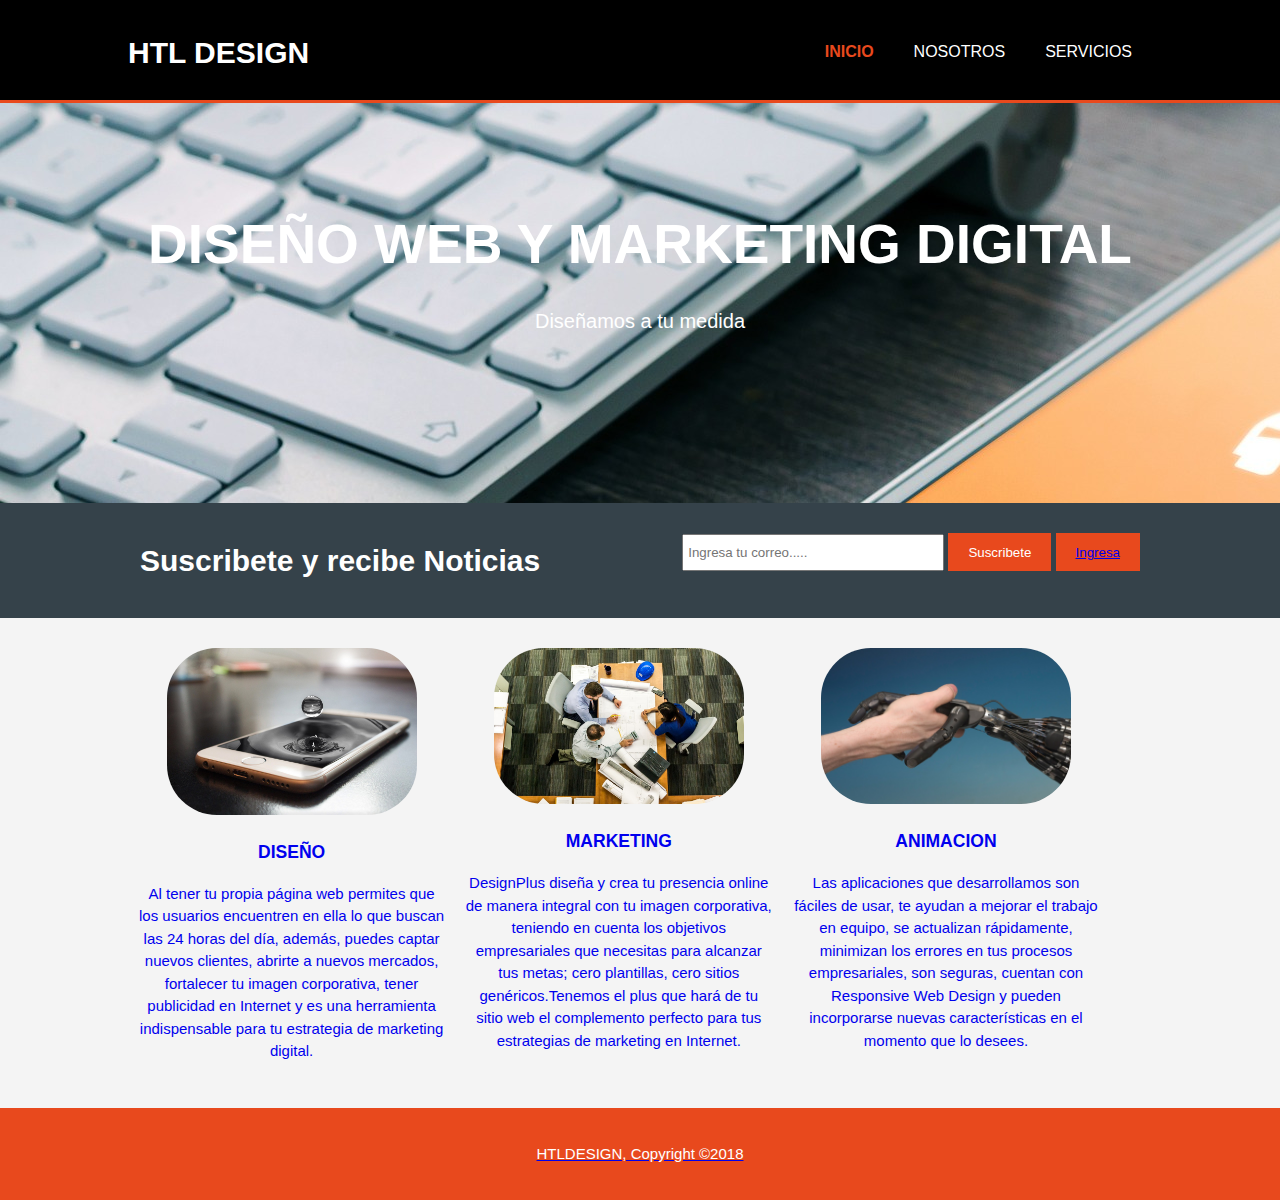
<file: index.html>
<!DOCTYPE html>
<html>
<head>
	<meta charset="utf-8">
	<meta name="viewport" content="width=device-width">
	<title>WEBHTL/Bienvenido</title>
	<link rel="stylesheet" type="text/css" href="./css/style.css">
</head>
<body>
	<header>
		<div class="container">
			<div id="branding">
				<h1>HTL DESIGN</h1>
		</div>
		<nav>
			<ul>
				<li class="current"><a href="index.html">INICIO</a></li>
				<li><a href="about.html">NOSOTROS</a></li>
				<li><a href="services.html">SERVICIOS</a></li>
			</ul>			
		</nav>
		</div>
	</header>
	
<section id="showcase">
		<div class="container">
		<h1>DISEÑO WEB Y MARKETING DIGITAL</h1>
		<p>Diseñamos a tu medida</p>	
	</div>
</section>

<section id="newsletter">
	<div class="container">
		<h1>Suscribete y recibe Noticias</h1>
		<form>
			<input type="email" placeholder="Ingresa tu correo....." required>
			<button type="submit" class="button_1">Suscribete</button>
			<button type="submit" class="button_2"><a href="login.html">Ingresa</button>
		</form>
	</div>
</section>

<section id="boxes">
	<div class="container">
		<div class="box">
			<img src="./images/celulares1.jpg">
			<h3>DISEÑO</h3>
			<p>Al tener tu propia página web permites que los usuarios encuentren en ella lo que buscan las 24 horas del día, además, puedes captar nuevos clientes, abrirte a nuevos mercados, fortalecer tu imagen corporativa, tener publicidad en Internet y es una herramienta indispensable para tu estrategia de marketing digital.</p>
		</div>
		<div class="box">
			<img src="./images/innovacion.jpg">
			<h3>MARKETING</h3>
			<p>DesignPlus diseña y crea tu presencia online de manera integral con tu imagen corporativa, teniendo en cuenta los objetivos empresariales que necesitas para alcanzar tus metas; cero plantillas, cero sitios genéricos.Tenemos el plus que hará de tu sitio web el complemento perfecto para tus estrategias de marketing en Internet.</p>
		</div>
		<div class="box">
			<img src="./images/mano.jpeg">
			<h3>ANIMACION</h3>
			<p>Las aplicaciones que desarrollamos son fáciles de usar, te ayudan a mejorar el trabajo en equipo, se actualizan rápidamente, minimizan los errores en tus procesos empresariales, son seguras, cuentan con Responsive Web Design y pueden incorporarse nuevas características en el momento que lo desees.</p>
		</div>
	</div>
</section>

<footer>
	<p>HTLDESIGN, Copyright &copy;2018</p>
</footer>
</section>
</body>
</html>
</file>
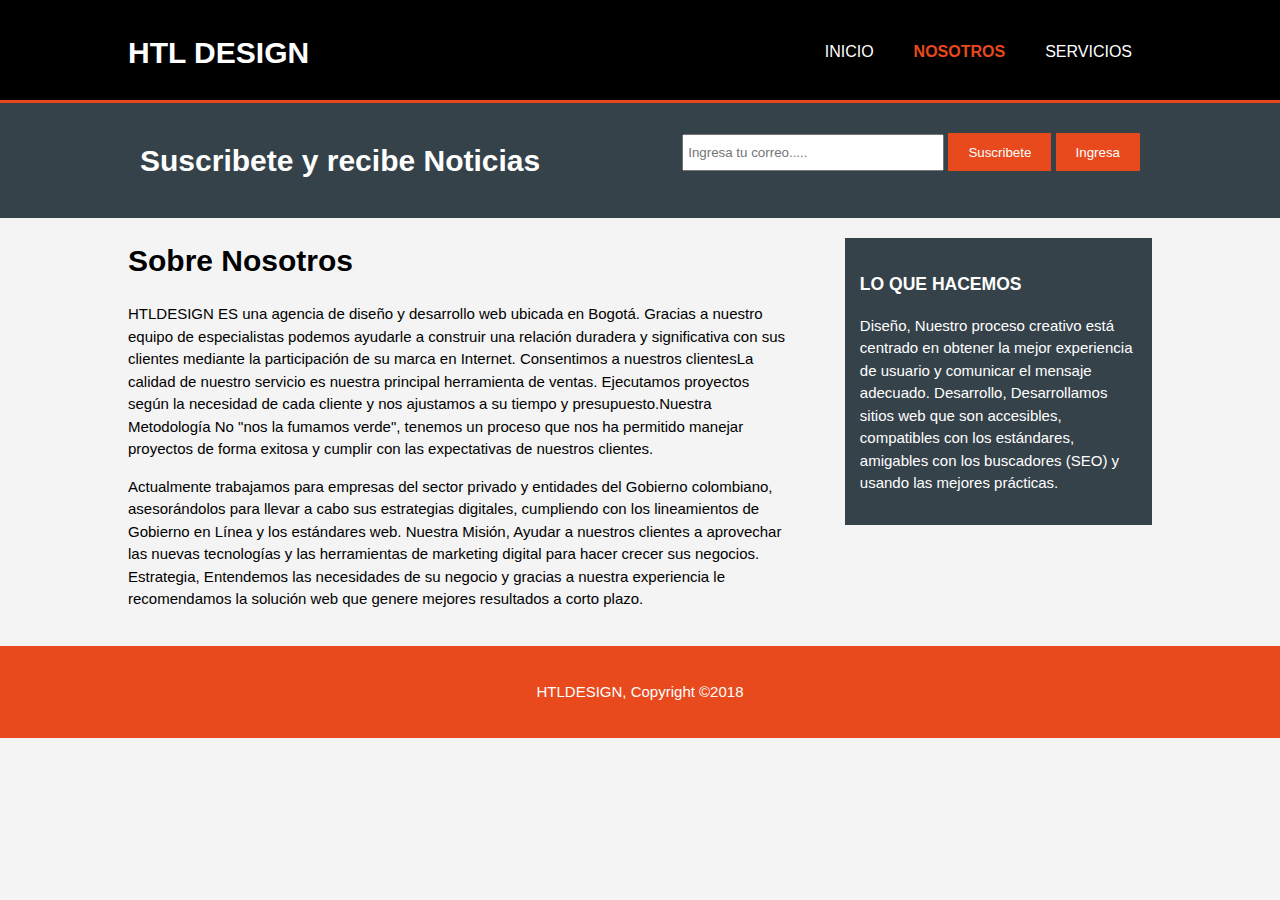
<file: about.html>
<!DOCTYPE html>
<html>
<head>
	<meta charset="utf-8">
	<meta name="viewport" content="width=device-width">
	<title>WEBHTL/About</title>
	<link rel="stylesheet" type="text/css" href="./css/style.css">
</head>
<body>
	<header>
		<div class="container">
			<div id="branding">
				<h1>HTL DESIGN</h1>
		</div>
		<nav>
			<ul>
				<li><a href="index.html">INICIO</a></li>
				<li class="current"><a href="about.html">NOSOTROS</a></li>
				<li><a href="services.html">SERVICIOS</a></li>
			</ul>			
		</nav>
		</div>
	</header>
	
<section id="newsletter">
	<div class="container">
		<h1>Suscribete y recibe Noticias</h1>
		<form>
			<input type="email" placeholder="Ingresa tu correo....." required>
			<button type="submit" class="button_1">Suscribete</button>
			<button type="submit" class="button_2">Ingresa</button>
		</form>
	</div>
</section>

<section id="main">
	<div class="container">
		<article id="main-col">
			<h1 class="page-title">Sobre Nosotros</h1>
			<p>
				HTLDESIGN ES una agencia de diseño y desarrollo web ubicada en Bogotá. Gracias a nuestro equipo de especialistas  podemos ayudarle a construir una relación duradera y significativa con sus clientes mediante la participación de su marca en Internet.
				Consentimos a nuestros clientesLa calidad de nuestro servicio es nuestra principal herramienta de ventas. Ejecutamos proyectos según la necesidad de cada cliente y nos ajustamos a su tiempo y presupuesto.Nuestra Metodología No "nos la fumamos verde", tenemos un proceso que nos ha permitido manejar proyectos de forma exitosa y cumplir con las expectativas de nuestros clientes.
			</p>
			<p>
				Actualmente trabajamos para empresas del sector privado y entidades del Gobierno colombiano, asesorándolos para llevar a cabo sus estrategias digitales, cumpliendo con los lineamientos de Gobierno en Línea y los estándares web.
				Nuestra Misión, Ayudar a nuestros clientes a aprovechar las nuevas tecnologías y las herramientas de marketing digital para hacer crecer sus negocios.
				Estrategia, Entendemos las necesidades de su negocio y gracias a nuestra experiencia le recomendamos la solución web que genere mejores resultados a corto plazo.
			</p>
		</article>

		<aside id="sidebar">
			<div class="dark">
			<h3>LO QUE HACEMOS</h3>
			<p>
				Diseño, Nuestro proceso creativo está centrado en obtener la mejor experiencia de usuario y comunicar el mensaje adecuado.
				Desarrollo, Desarrollamos sitios web que son accesibles, compatibles con los estándares, amigables con los buscadores (SEO) y usando las mejores prácticas.
			</p>
			</div>			
		</aside>		
	</div>
</section>

<footer>
	<p>HTLDESIGN, Copyright &copy;2018</p>
</footer>



</section>





</body>
</html>
</file>
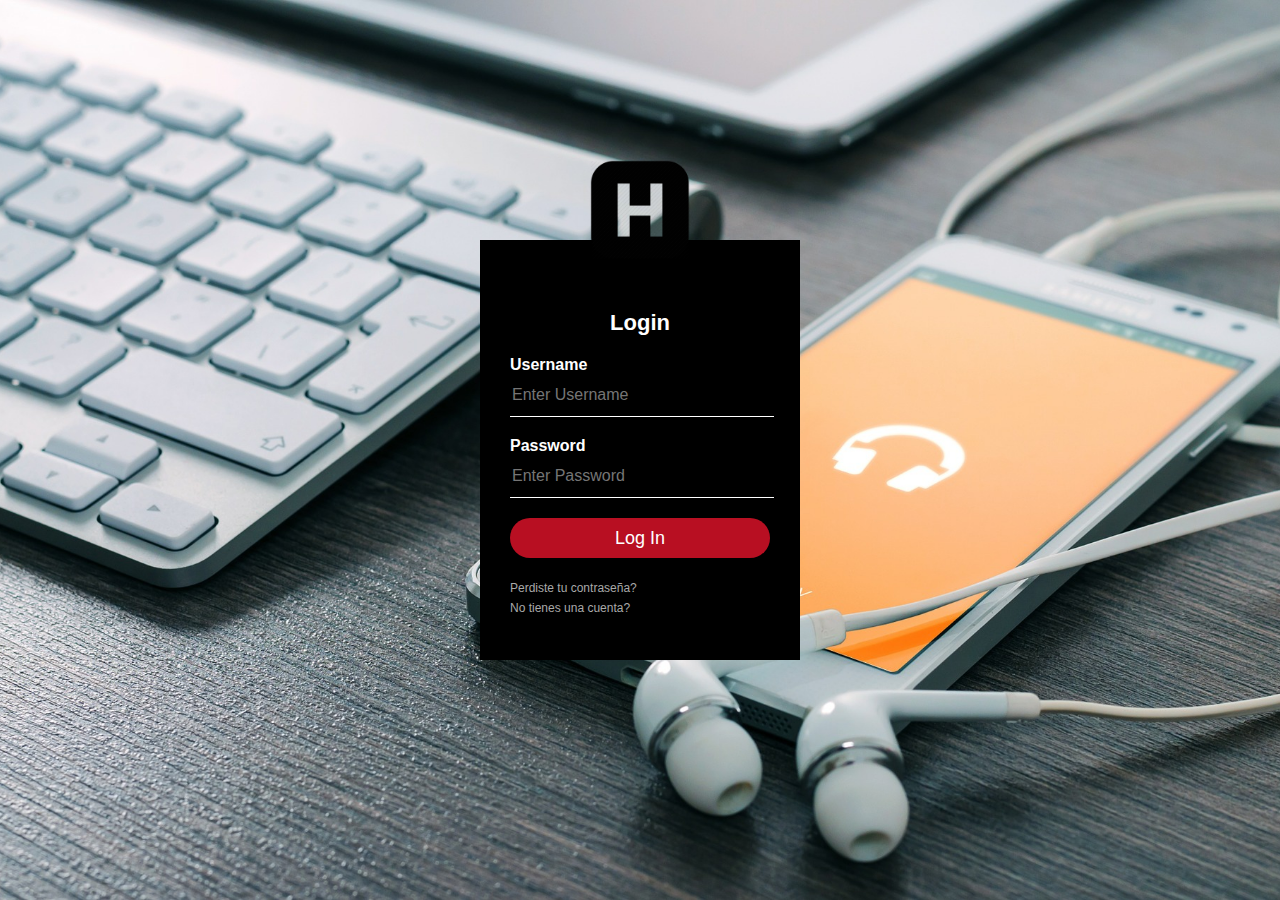
<file: login.html>
<!DOCTYPE html>
<html>
  <head>
    <meta charset="utf-8">
    <title>Login | HTLDESIGN</title>
    <link rel="stylesheet" href="css/login.css">
  </head>
  <body>

    <div class="login-box">
      <img src="images/logo1.png" class="avatar" alt="Avatar Image">
      <h1>Login</h1>
      <form>
        <!-- USERNAME INPUT -->
        <label for="username">Username</label>
        <input type="text" placeholder="Enter Username">
        <!-- PASSWORD INPUT -->
        <label for="password">Password</label>
        <input type="password" placeholder="Enter Password">
        <input type="submit" value="Log In">
        <a href="#">Perdiste tu contraseña?</a><br>
        <a href="#">No tienes una cuenta?</a>
      </form>
    </div>
  </body>
</html>
</file>
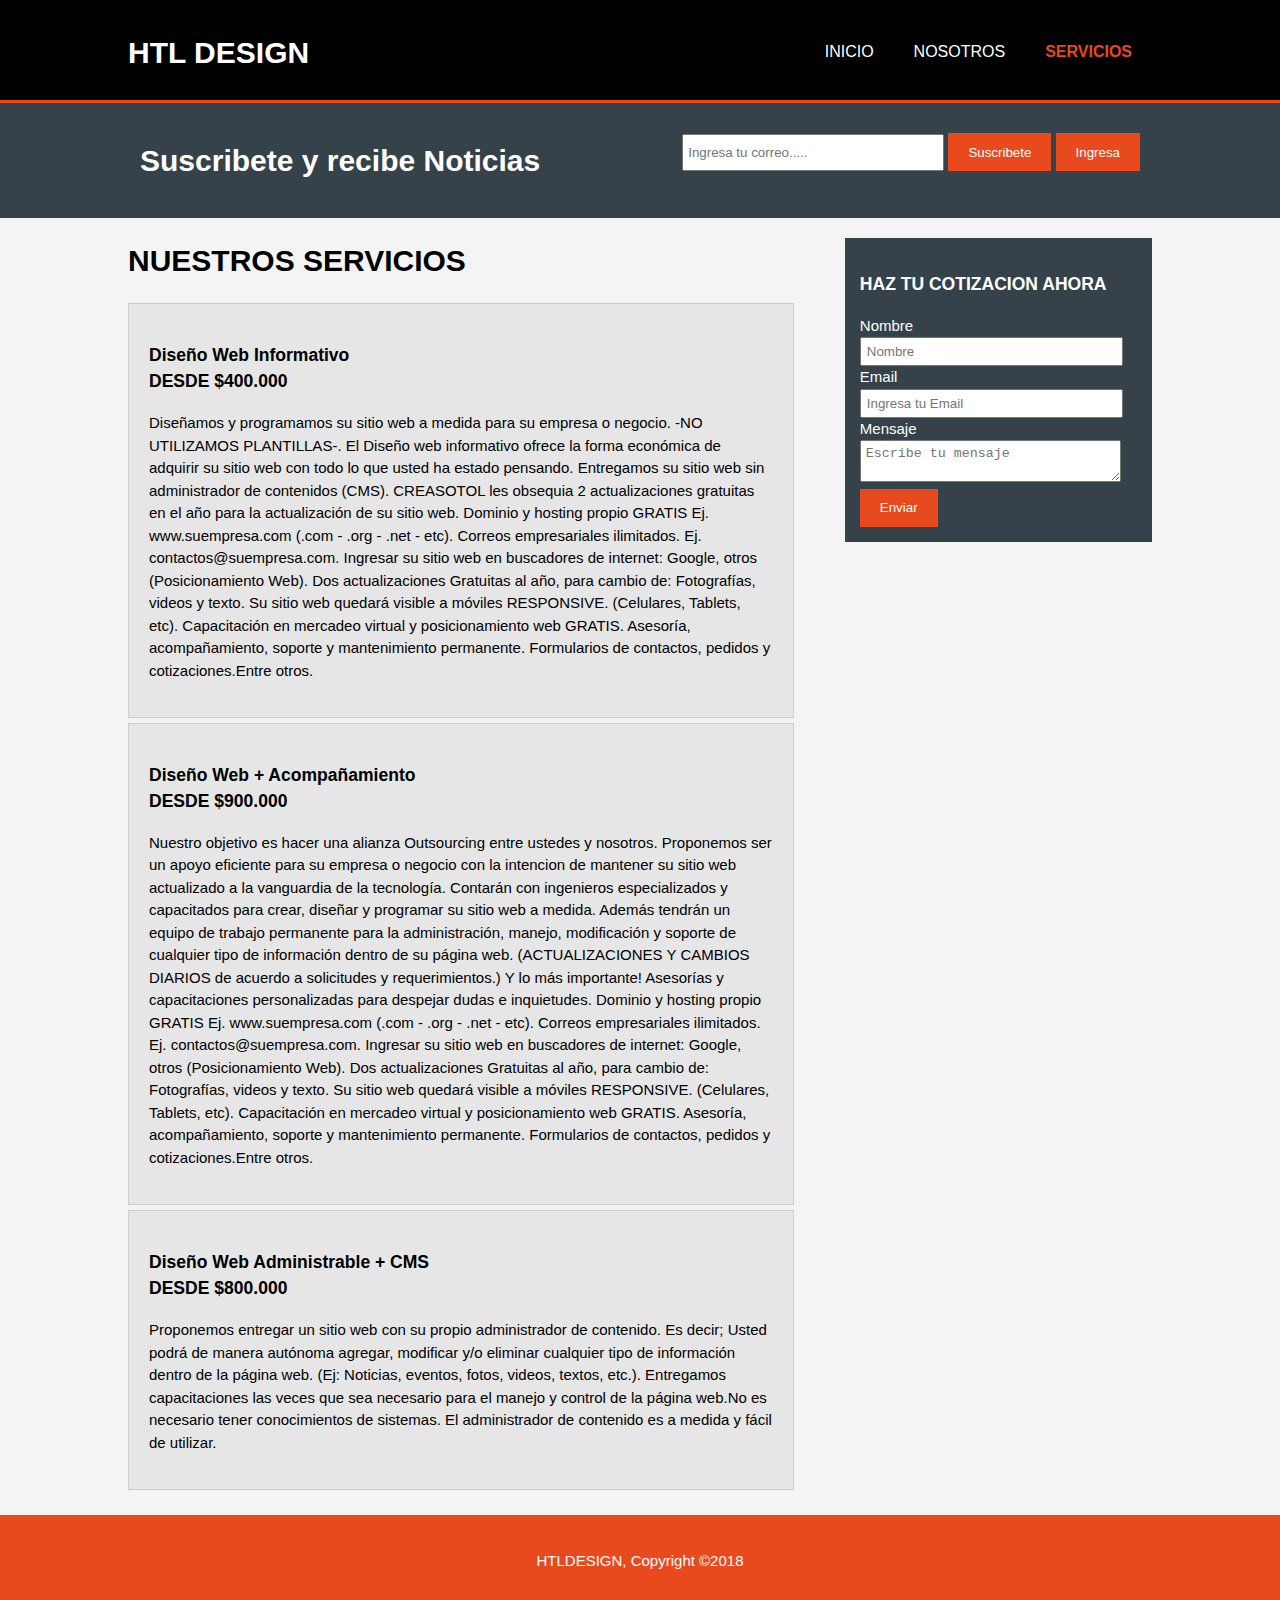
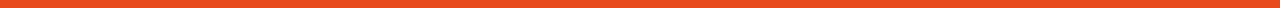
<file: services.html>
<!DOCTYPE html>
<html>
<head>
	<meta charset="utf-8">
	<meta name="viewport" content="width=device-width">
	<title>WEBHTL/Servicios</title>
	<link rel="stylesheet" type="text/css" href="./css/style.css">
</head>
<body>
	<header>
		<div class="container">
			<div id="branding">
				<h1>HTL DESIGN</h1>
		</div>
		<nav>
			<ul>
				<li><a href="index.html">INICIO</a></li>
				<li><a href="about.html">NOSOTROS</a></li>
				<li class="current"><a href="services.html">SERVICIOS</a></li>
			</ul>			
		</nav>
		</div>
	</header>
	
<section id="newsletter">
	<div class="container">
		<h1>Suscribete y recibe Noticias</h1>
		<form>
			<input type="email" placeholder="Ingresa tu correo....." required>
			<button type="submit" class="button_1">Suscribete</button>
			<button type="submit" class="button_1">Ingresa</button>
		</form>
	</div>
</section>

<section id="main">
	<div class="container">
		<article id="main-col">
			<h1 class="page-title">NUESTROS SERVICIOS</h1>
			
			<ul id="services">
				<li>
					<h3>Diseño Web Informativo<br>
					  DESDE $400.000</h3>
					<p>
				      Diseñamos y programamos su sitio web a medida para su empresa o negocio. -NO UTILIZAMOS PLANTILLAS-. El Diseño web informativo ofrece la forma económica de adquirir su sitio web con todo lo que usted ha estado pensando. Entregamos su sitio web sin administrador de contenidos (CMS). CREASOTOL les obsequia 2 actualizaciones gratuitas en el año para la actualización de su sitio web.
				      Dominio y hosting propio GRATIS Ej. www.suempresa.com (.com - .org - .net - etc). Correos empresariales ilimitados. Ej. contactos@suempresa.com.
					  Ingresar su sitio web en buscadores de internet: Google, otros (Posicionamiento Web).
                      Dos actualizaciones Gratuitas al año, para cambio de: Fotografías, videos y texto.
                      Su sitio web quedará visible a móviles RESPONSIVE. (Celulares, Tablets, etc).
                      Capacitación en mercadeo virtual y posicionamiento web GRATIS.
                      Asesoría, acompañamiento, soporte y mantenimiento permanente.
                      Formularios de contactos, pedidos y cotizaciones.Entre otros.
			        </p>
				</li>

				<li>
					<h3>Diseño Web + Acompañamiento<br>
					DESDE $900.000</h3>
					<p>
				      Nuestro objetivo es hacer una alianza Outsourcing entre ustedes y nosotros.
					  Proponemos ser un apoyo eficiente para su empresa o negocio con la intencion de mantener su sitio web actualizado a la vanguardia de la tecnología. Contarán con ingenieros especializados y capacitados para crear, diseñar y programar su sitio web a medida. Además tendrán un equipo de trabajo permanente para la administración, manejo, modificación y soporte de cualquier tipo de información dentro de su página web. (ACTUALIZACIONES Y CAMBIOS DIARIOS de acuerdo a solicitudes y requerimientos.)

                      Y lo más importante! Asesorías y capacitaciones personalizadas para despejar dudas e inquietudes.
				      Dominio y hosting propio GRATIS Ej. www.suempresa.com (.com - .org - .net - etc). Correos empresariales ilimitados. Ej. contactos@suempresa.com.
					  Ingresar su sitio web en buscadores de internet: Google, otros (Posicionamiento Web).
                      Dos actualizaciones Gratuitas al año, para cambio de: Fotografías, videos y texto.
                      Su sitio web quedará visible a móviles RESPONSIVE. (Celulares, Tablets, etc).
                      Capacitación en mercadeo virtual y posicionamiento web GRATIS.
                      Asesoría, acompañamiento, soporte y mantenimiento permanente.
                      Formularios de contactos, pedidos y cotizaciones.Entre otros.
			        </p>
				</li>

				<li>
					<h3>Diseño Web Administrable + CMS<br>
					DESDE $800.000</h3>
					<p>
				      Proponemos entregar un sitio web con su propio administrador de contenido. Es decir; Usted podrá de manera autónoma agregar, modificar y/o eliminar cualquier tipo de información dentro de la página web. (Ej: Noticias, eventos, fotos, videos, textos, etc.). Entregamos capacitaciones las veces que sea necesario para el manejo y control de la página web.No es necesario tener conocimientos de sistemas. El administrador de contenido es a medida y fácil de utilizar.
			        </p>
				</li>
				
			</ul>
		</article>

		<aside id="sidebar">
			<div class="dark">
			<h3>HAZ TU COTIZACION AHORA</h3>
			<form class="quote">
			<div>
			<label>Nombre</label><br>
			<input type="text" placeholder="Nombre" required>	
			</div>
			<div>
			<label>Email</label><br>
			<input type="text" placeholder="Ingresa tu Email" required>	
			</div>
			<div>
			<label>Mensaje</label><br>
			<textarea placeholder="Escribe tu mensaje"></textarea>	
			</div>
			<button class="button_1" type="submit">Enviar</button>

		</aside>		
	</div>
</section>
<footer>
	<p>HTLDESIGN, Copyright &copy;2018</p>
</footer>
</section>
</body>
</html>
</file>
<file: css/style.css>
body{
	font: 15px/1.5 Arial, helvetica, sans-serif;
	padding: 0;
	margin: 0;
	background-color: #f4f4f4;
}

.container {
	width: 80%;
	margin:auto;
	overflow: hidden;
}

ul {
	margin: 0;
	padding: 0;
}

.button_1 {
	height: 38px;
	background: #e8491d;
	border: 0;
	padding-left: 20px;
	padding-right: 20px;
	color: #fff;   
}

.button_2 {
	height: 38px;
	background: #e8491d;
	border: 0;
	padding-left: 20px;
	padding-right: 20px;
	color: #fff;  

}

.dark{
	padding: 15px;
	background: #35424a;
	color: #fff;
	margin-top: 10px;
	margin-bottom: 10px;
}

header {
	background:#000000;
	color: #fff;
	padding-top: 30px;
	min-height: 70px;
	border-bottom: #e8491d 3px solid;
}

header a {
	color: #fff;
	text-decoration: none;
	text-transform: uppercase;
	font-size: 16px;
}

header li {
	float: left;
	display: inline;
	padding: 0 20px 0 20px;
}

header #branding{
	float: left;
}

header #branding h1{
	margin: 0;
}

header nav {
	float: right;
	margin-top: 10px;
}

header .highlight, header .current a{
	color: #e8491d;
	font-weight: bold;
}

header a:hover{
	color: #FF4000;
	font-weight: bold;
}

#showcase{
	min-height: 400px;
	background: url('../images/web2.jpg') no-repeat 0 -300px;
	text-align: center;
	color: #fff;
}

#showcase h1{
	margin-top: 100px;
	font-size: 55px;
	margin-bottom: 10px;
}

#showcase p{
	font-size: 20px;
	text-align: justify-all;
}


#newsletter {
	padding: 15px;
	color: #fff;
	background: #35424a;
}

#newsletter h1 {
	float: left;
}

#newsletter form {
	float: right;
	margin-top: 15px;
}

#newsletter input[type="email"]{
	padding: 4px;
	height: 25px;
	width: 250px;
}

#boxes{
	margin-top: 20px;
}

#boxes .box{
	float: left;
	text-align: center;
	width: 30%;
	padding: 10px;
}

#boxes .box img{
	width: 250px;
	border-radius: 50px;
}

aside#sidebar{
	float: right;
	width: 30%;
	margin-top: 10px;
}

aside#sidebar .quote input, aside#sidebar .quote textarea {
	width: 90%;
	padding: 5px;
}



article#main-col{
	float: left;
	width: 65%;
}

ul#services li{
	list-style: none;
	padding: 20px;
	border:#ccc solid 1px;
	margin-bottom: 5px;
	background: #e6e6e6;

}

footer{
	padding: 20px;
	margin-top: 20px;
	color: #fff;
	background-color: #e8491d;
	text-align: center;
}

@media(max-width: 768px){
	header #branding, 
	header nav, 	
	header nav li,
	#newsletter h1,
	#newsletter form,
	#boxes .box,
	article#main-col,
	aside#sidebar{
		float: none;
		text-align: center;
		width: 100%;
	}

header{
	padding: 20px;
}

#showcase h1{
	margin-top: 40px;
}

#newsletter button .quote button{
	display: block;
	width: 100%;
}

#newsletter form input .quote input, .quote textarea[type="email"]{
	width: 100%;
	margin-bottom: 5px;
}
</file>
<file: css/login.css>
body {
  margin: 0;
  padding: 0;
  background: url('../images/web2.jpg')no-repeat center top;
  background-size: cover;
  font-family: sans-serif;
  height: 100vh;
}

.login-box {
  width: 320px;
  height: 420px;
  background: #000;
  color: #fff;
  top: 50%;
  left: 50%;
  position: absolute;
  transform: translate(-50%, -50%);
  box-sizing: border-box;
  padding: 70px 30px;
}

.login-box .avatar {
  width: 100px;
  height: 100px;
  position: absolute;
  top: -80px;
  left: calc(50% - 50px);
}

.login-box h1 {
  margin: 0;
  padding: 0 0 20px;
  text-align: center;
  font-size: 22px;
}

.login-box label {
  margin: 0;
  padding: 0;
  font-weight: bold;
  display: block;
}

.login-box input {
  width: 100%;
  margin-bottom: 20px;
}

.login-box input[type="text"], .login-box input[type="password"] {
  border: none;
  border-bottom: 1px solid #fff;
  background: transparent;
  outline: none;
  height: 40px;
  color: #fff;
  font-size: 16px;
}

.login-box input[type="submit"] {
  border: none;
  outline: none;
  height: 40px;
  background: #b80f22;
  color: #fff;
  font-size: 18px;
  border-radius: 20px;
}

.login-box input[type="submit"]:hover {
  cursor: pointer;
  background: #ffc107;
  color: #000;
}

.login-box a {
  text-decoration: none;
  font-size: 12px;
  line-height: 20px;
  color: darkgrey;
}

.login-box a:hover {
  color: #fff;
}
</file>
